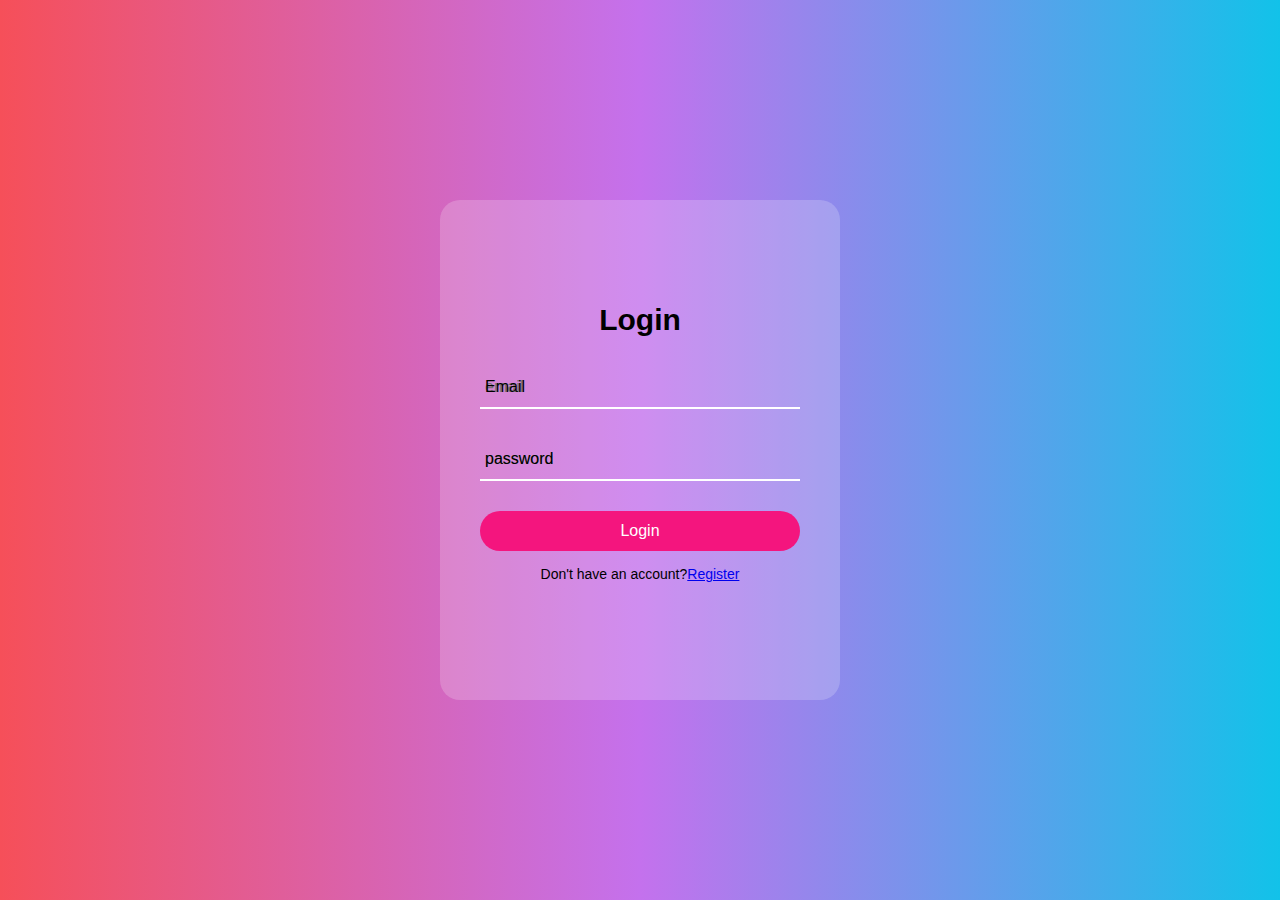
<file: anim.html>
<!DOCTYPE html>
<html lang="en">
<head>
    <meta charset="UTF-8">
    <meta http-equiv="X-UA-Compatible" content="IE-edge">
    <meta name="viewport" content="width=device-width, initial-scale=1.0">
    <title>Login and registration system</title>
    <link rel="stylesheet" href="anim.css" type="text/css">
</head>
<body>
    <div class="wrapper">
        <div class="form-container login">
            <form action="" method="post">
                <h2>Login</h2>
                    <div class="input-group"><input type="email"  id="name1" placeholder="email" required>
                    <label for="">Email</label></div>
                    <div class="input-group"><input type="password" id="lock1" placeholder="password" required>
                        <label for="">password</label></div>
                <button type="submit" class="btn" onclick="test1()">Login</button>
                <div class="register-link">
                    <p>Don't have an account?<a href="#" class="registerbtn-link">Register</a></p>
            </div>
            </form>
        </div>
        <div class="form-container register">
            <form action="#" method="post">
                <h2>Register</h2>
                    <div class="input-group"><input type="test" id="name" placeholder="username" required>
                    <label for="">Username</label></div>
                    <div class="input-group"><input type="email" id="gmail" placeholder="email"  required>
                        <label for="">email</label></div>
                    <div class="input-group"><input type="password" id="lock" placeholder="password"  requi red>
                        <label for="">password</label></div>
                <button type="submit" class="btn" onclick="test()">Register</button>
                <div class="register-link">
                <p>Already have an account?<a href="#" class="loginbtn-link">Login</a></p>
            </div>
            </form>
        </div>
    </div>
    <script type="text/javascript" src="anim.js"> </script>
    <script>
        function test1(){
            let email=document.getElementById("name1").value;
            let  password=document.getElementById("lock1").value;
            let user_records=new Array();
             user_records=JSON.parse(localStorage.getItem("users"))?JSON.parse(localStorage.getItem("users")):[]
           if(user_records.some((v)=>{
              return v.email==email && v.password==password
          })){  
             alert("Login Successfull");
      }
     else{
        alert("Invalid details");
        }
    }
    </script>
    
</body>
</html>
</file>
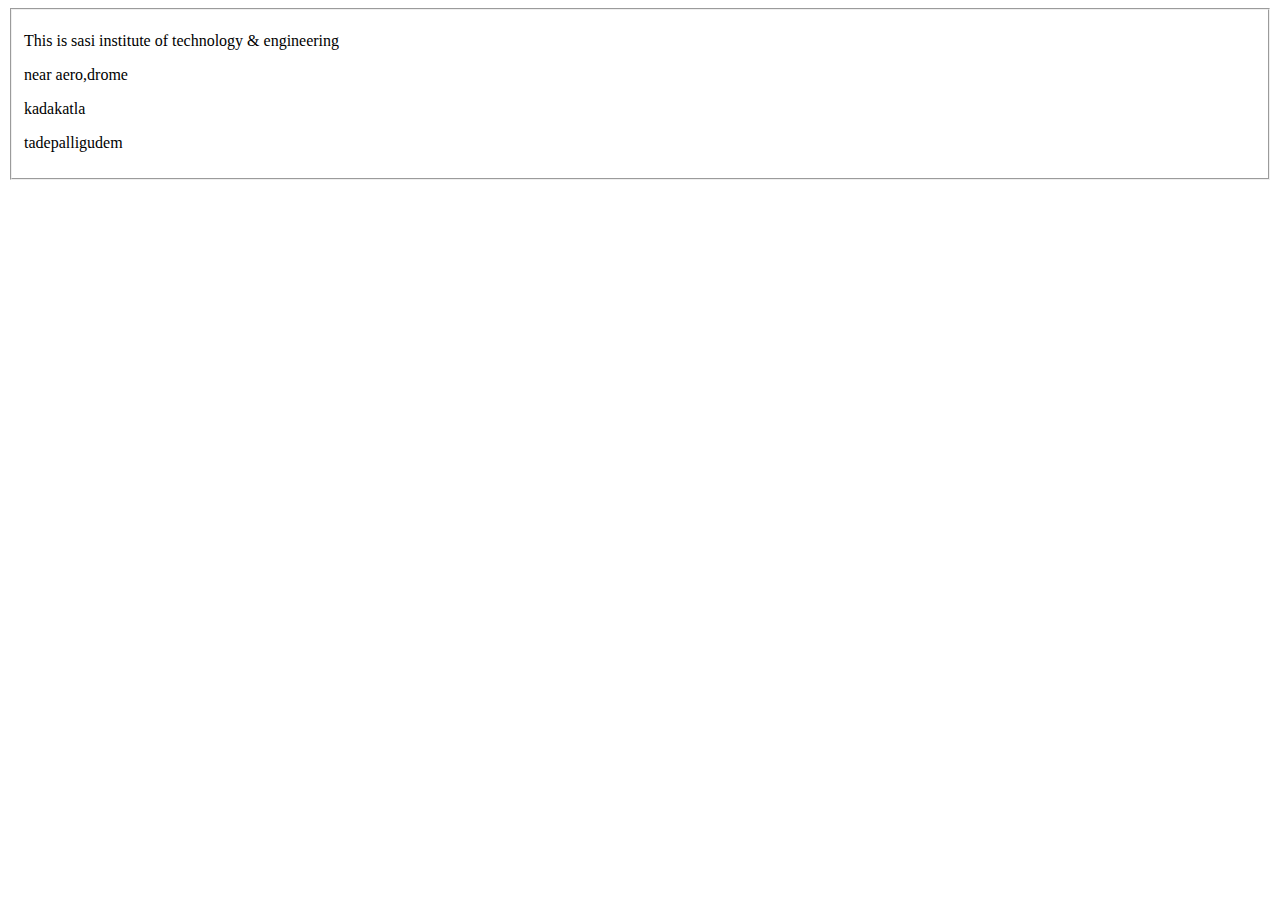
<file: contact.html>
<!DOCTYPE html>
<html lang="en">
<head>
    <meta charset="UTF-8">
    <meta name="viewport" content="width=device-width, initial-scale=1.0">
    <title>Document</title>
</head>
<body>
    <fieldset><p>This is sasi institute of technology & engineering</p><p>
        near aero,drome 
    </p><p>kadakatla</p><p>tadepalligudem</p>
</fieldset>
    
</body>
</html>
</file>
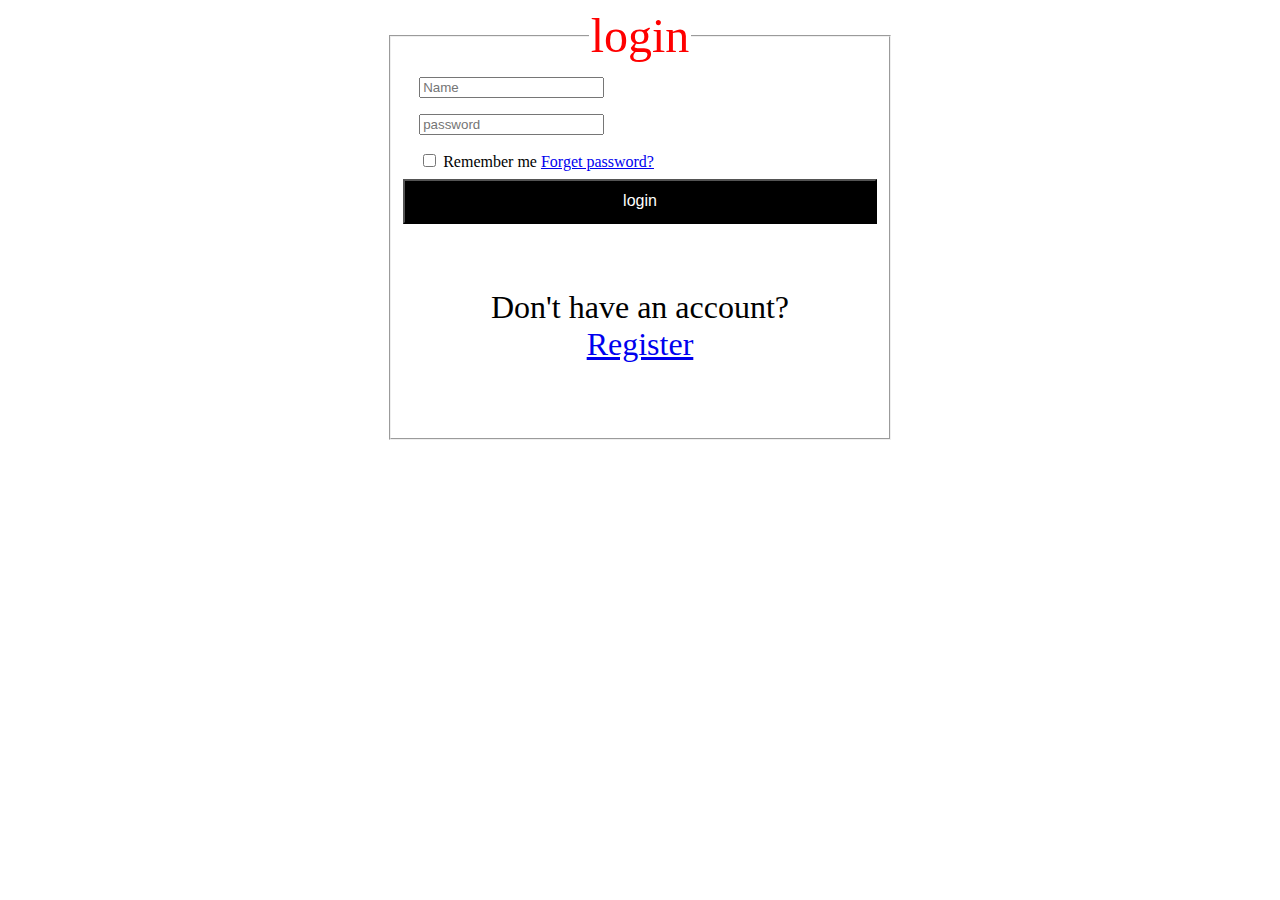
<file: login.html>
<!DOCTYPE html>
<html lang="en">
<head>
    <meta charset="UTF-8">
    <meta name="viewport" content="width=device-width, initial-scale=1.0">
    <title>Document</title>
    <link rel="stylesheet" href="login.css">
</head>
<body>
    <form class="form">
        <fieldset>
            
            <legend  class="login" style="color:red;">login</legend>
     
           <div class="name"><input type="text" placeholder="Name"></div>
        
          <div> <input type="password" placeholder="password"></div>
          <div class="remember-forgot">
            <label><input type="checkbox">
            Remember me</label>
            <a href="#">Forget password?</a>
          </div>
          <button   type="submit" class="btn">login</button>
          <div class="login-register">
            <p>Don't have an account? <a href="loginregsys.html" class="register_link">Register</a></p>
          </div>
       
    </fieldset>
</form>

</body>
</html>
</file>
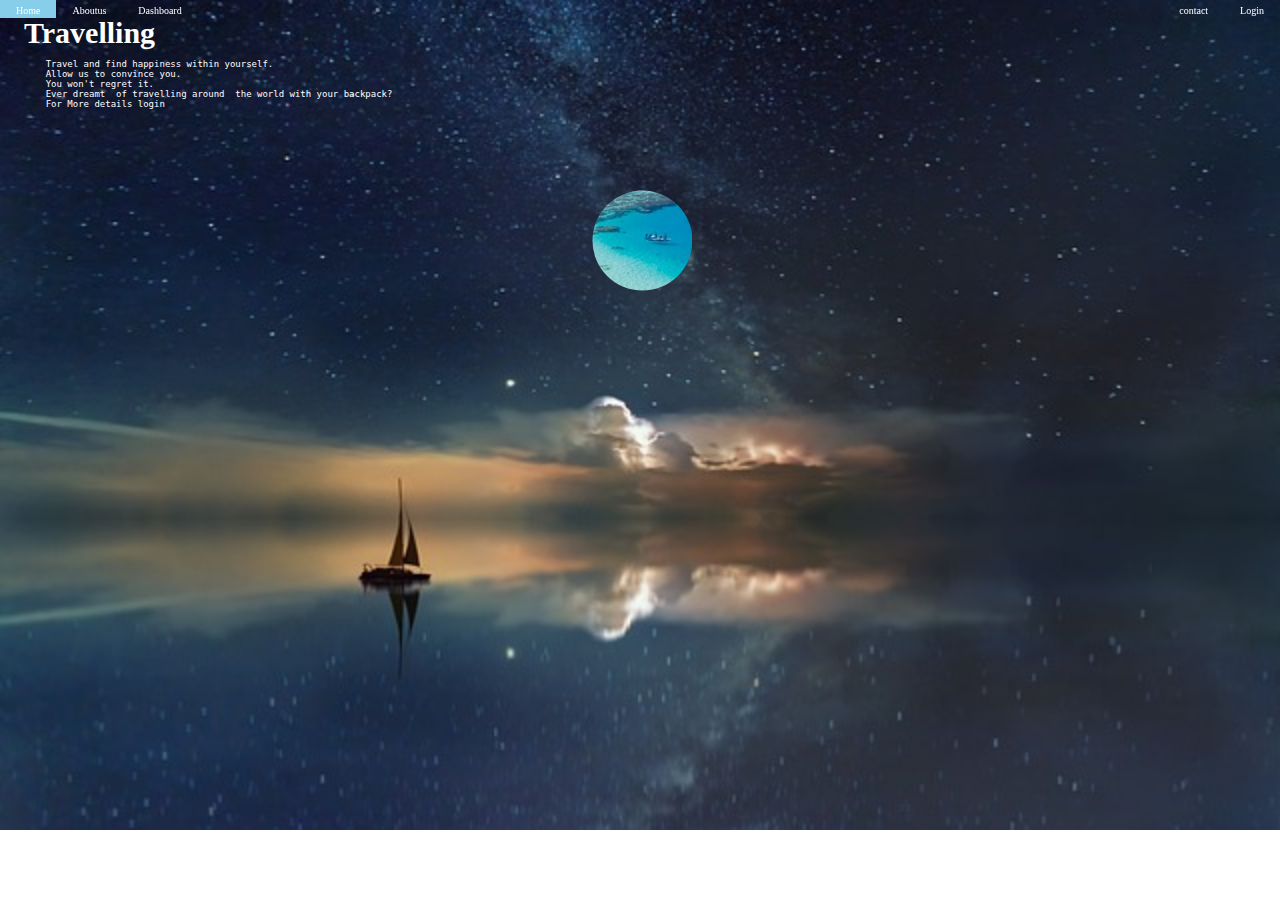
<file: newf.html>
<!DOCTYPE html>
<html lang="en">
<head>
    <meta charset="UTF-8">
    <meta name="viewport" content="width=device-width, initial-scale=1.0">
    <title>Document</title>
   <link rel="stylesheet" href="newf.css">
</head>
<body><div>
    <ol>
        <li><a href="index.html">Home</a></li>
        <li><a href="my.html">Aboutus</a></li>
        <li><a href="reg.html">Dashboard</a></li>
        <div id="demo">
            <li><a href="contact.html">contact</a></li>
             <li><a href="anim.html">Login</a></li>
        </div>
    </ol>
    <fieldset id="field">
        <img  class="imgd" src="sea.jpg " style="float:right; margin-left:200px; padding-bottom:0;">
    <div class="row">
        <div class="col">
          <h1>Travelling</h1>
    <pre>
    Travel and find happiness within yourself. 
    Allow us to convince you. 
    You won't regret it. 
    Ever dreamt  of travelling around  the world with your backpack?
    For More details login 
    </pre>
        
        </div>
</fieldset>
</body>
</html>
</file>
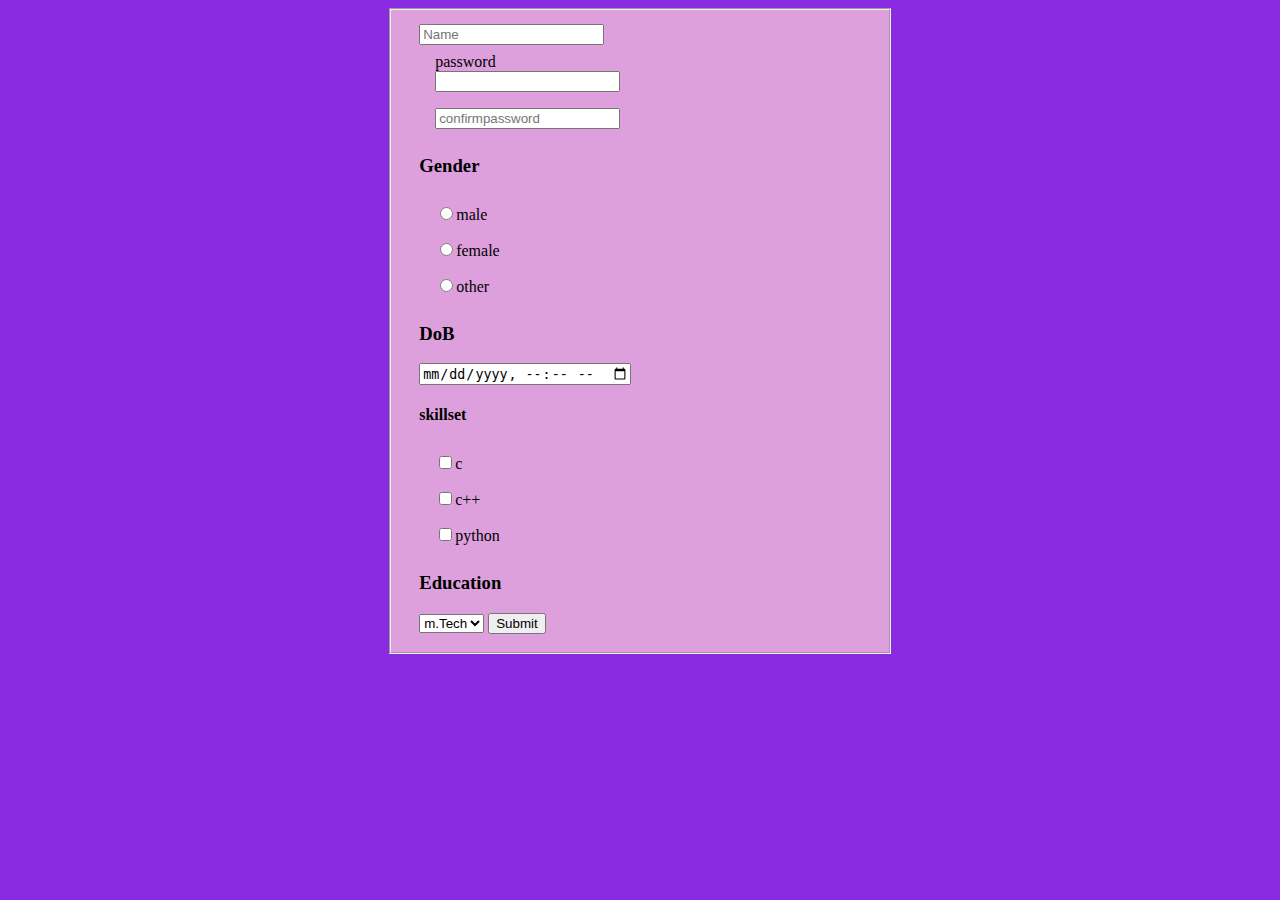
<file: reg.html>
<!DOCTYPE html>
<html lang="en">
<head>
    <meta charset="UTF-8">
    <meta name="viewport" content="width=device-width, initial-scale=1.0">
    <title>Document</title>
    <link rel="stylesheet" href="reg.css">
</head>
<body>
   <form>
         <fieldset style="background-color: plum;">
        <div><input type="text" placeholder="Name">
           <div>password</br><input type="password"></div>
          <div> <input type="password" placeholder="confirmpassword"></div>
          <h3>Gender</h3>
          <div><input type="radio" name="gender">male</br></div>
          <div> <input type="radio" name="gender">female</br></div>
          <div> <input type="radio" name="gender">other</br></div>
          <h3>DoB</h3>
          <input type="datetime-local">
          <h4>skillset</h4>
          <div> <input type="checkbox">c</br></div>
          <div> <input type="checkbox">c++</br></div>
          <div> <input type="checkbox">python</br></div>
          <h3>Education</h3>
          <select>
            <option>m.Tech</option>
            <option>B.Tech</option>
            <option>inter</option>
          </select>
          <input type="submit">
        </fieldset>
    </form>
    <!--<table align="center">
        <tr>
            <th>SI.no</th>
            <th>name</th>
            <th>college</th>
        </tr>
        <tr>
            <td>1</td>
            <td>kalyani</td> 
            <td><input type="text"</td>
            
        </tr>
        <tr>
            <td>2</td>
            <td>deepu</td> 
            <td><input type="text"</td>
            
        </tr>
    </table>-->
</body>
</html>
</file>
<file: anim.css>
* {
    margin: 0;
    padding:0;
    box-sizing: border-box;
    font-family:'poppins', sans-serif;
}

body {
    background:linear-gradient(to right,#f64f59,#c471ed,#12c2e9);
    justify-content: center;
    min-height:100vh;
    display: flex;
    align-items: center;
}

.wrapper {
    position:relative;
    width:400px;
    height: 500px;
    background:rgba(255,255,255, .2);
    box-shadow: 0 0 50px rgba(0,0,0,-1);
    border-radius: 20px;
    padding:40px;
}



.form-container{
    display: flex;
    align-items: center;
    width:100%;
    height: 100%;
    transition: 1s ease-in-out;
}
.wrapper.active .form-container.login {
    transform: scale(0) translate(-300px,500px);
}

.wrapper .form-container.register{
    position: absolute;
    top: 0;
    transform: scale(0) translate(200px, -500px);
    
}
.wrapper.active .form-container.register {
    transform: scale(1)
}
h2 {
    font-size: 30px;
    text-align: center;
    
}
.input-group {
    position: relative;
    margin: 30px 0;
    border-bottom: 2px solid #ffff;
}
.input-group label{
    position: absolute;
    top:50%;
    left:5px;
    transform:translateY(-50%);
}
.input-group input {
    width: 320px;
    height: 40px;
    font-size:16px;
    color: #fff;
    padding: 0 5px;
    background: transparent;
    border:none;
    outline:none;
}
.input-group input:focus~label,
.input-group input:valid~label {
    top: -5px;
}

.btn {
    position: relative;
    width: 100%;
    height: 40px;
    font-size: 16px;
    color:#fff;
    cursor:pointer;
    background-color: #f4157e;
    border: none;
    border-radius: 30px;
} 
.register-link {
    font-size: 14px;
    text-align: center;
    margin: 15px 0;
}
</file>
<file: login.css>
div{
    padding:8px 16px;
}
.login {
    text-align: center;
    font-size: 3em;
    color: blueviolet;
    background: transparent;
    backdrop-filter: blur(20px);
}
form {
    margin-left: 30%;
    margin-right:30%;
    background-color: transparent;
}
legend{
    color:red;
}
.name {
    padding-top: 8px 16px;
}
body{
    background-image:url("https://images.pexels.com/photos/884788/pexels-photo-884788.jpeg?auto=compress&cs=tinysrgb&w=1260&h=750&dpr=1") ;
    background-repeat:no-repeat ;
    background-size:100% ;
}

.btn {
    width: 100%;
    height: 45px;
    background: black;
    font-size: 1em;
    color: white;
    font-weight: 500;
}
.login-register {
   font-size: 2em;
   color: black;
   text-align: center;
   font-weight: 200;
   margin: 25px;
}
</file>
<file: newf.css>
ol {
list-style-type: none;
margin: 0;
padding: 0;
background-color:none;
overflow: hidden;
position: fixed;
top:0;
left:0;
right:0;
}
li {
    float:left;
   }

   li a{
    text-decoration: rgb(119,233,155) ;
    font-size: 10px;
    padding:8px 16px;
    color:white;
   }
li a:hover{
    background-color:skyblue;

}
#demo{
    float: right;
}
body{
    margin: 0;
    background-image: url('nature.jpg');
    background-repeat: no-repeat;
    background-size:cover ;
    background-position: fixed;
    display:inline-block
} 
.row{
    display: flex;
    height: 88%;
    align-items: center;
}
.col {
    flex-basis: 70%;
}

h1{
    color:#fff;
    font-size: 30px;
    align-content: right ;
    margin:0;
    
}

pre{ 
    align-content: center;
    color:#fff;
    font-size: 9px;
    line-height:10px;
    margin-right: 50%;
    
}
#field{
    border-color: transparent;
    border-width: 10px;
  background-color:none;
  border-radius: 30px;
}
/* .imgd{
    align: flex-end;
} */
.imgd {
    float:left;
    margin: 0;
    min-height:50vh;
    border-image: none;
    width:100px;
    height: 100px;
    object-fit: cover;
    background-attachment: fixed;
    align-items: flex-end;
    clip-path: circle();
    
}
/* #right1{
    float:right;
    margin-top: 0;
    margin-right: 70px;
    margin-left:100px;
    margin-top: 50px;
    align-content: center;


} */
</file>
<file: reg.css>
div{
    padding:8px 16px;
}
form {
  margin-left: 30%;
  margin-right:30%;
}
table,th,td{
    border: 1px solid green;
    border-collapse:collapse;
    
}
body{
  background-color: blueviolet;
}
</file>
